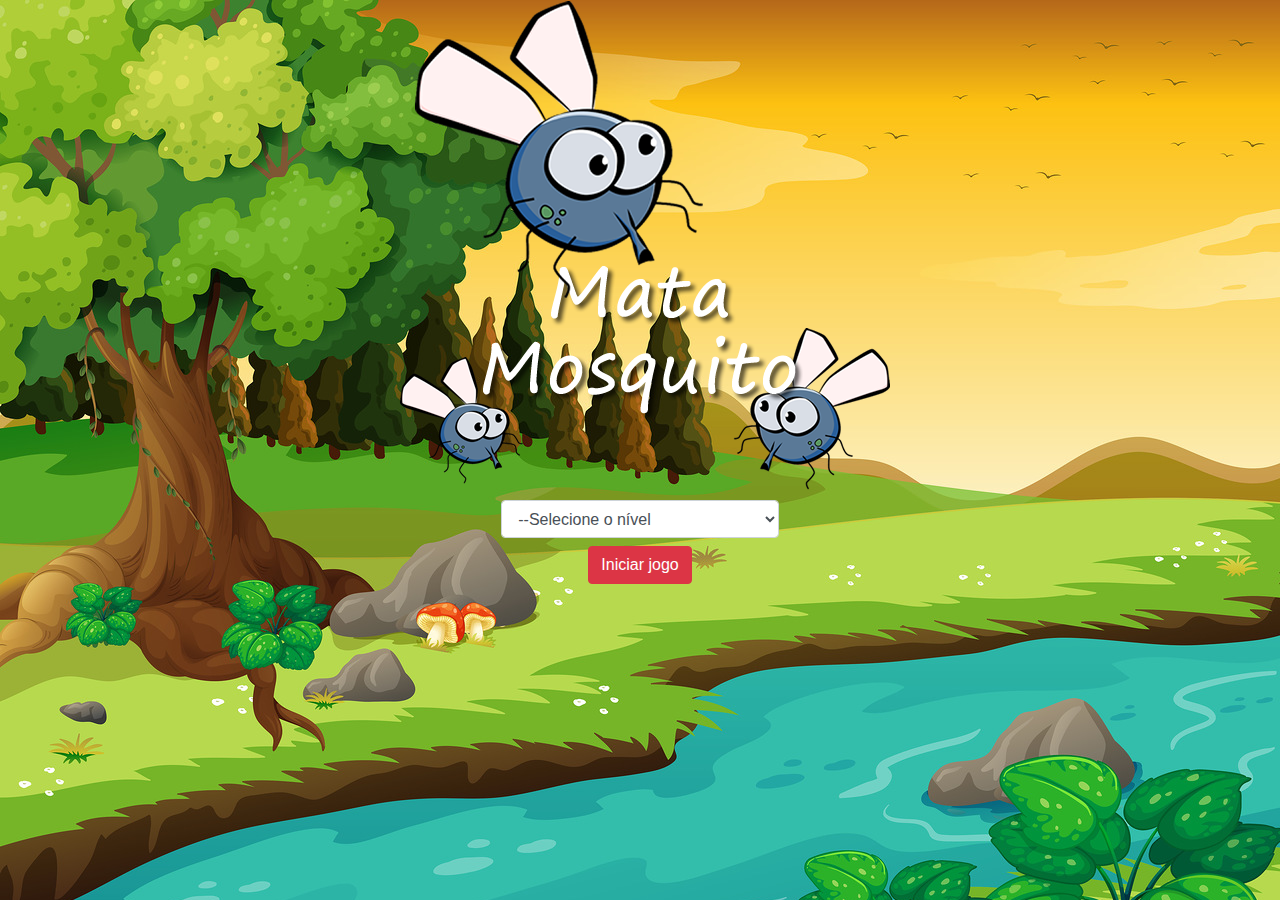
<file: index.html>
<!DOCTYPE html>
<html>
	<head>
		<title></title>

		<link rel="stylesheet" href="https://maxcdn.bootstrapcdn.com/bootstrap/4.0.0/css/bootstrap.min.css" integrity="sha384-Gn5384xqQ1aoWXA+058RXPxPg6fy4IWvTNh0E263XmFcJlSAwiGgFAW/dAiS6JXm" crossorigin="anonymous">

		<script type="text/javascript">
			function iniciarJogo() {
				var nivel = document.getElementById('nivel').value
				if (nivel === '') {
					alert('Selecione um nível')
					return false
				}
				window.location.href = 'app.html?' + nivel
			}
		</script>

		<link rel="stylesheet" href="estilo.css" />
	</head>
	<body>

		<div class="container">
			<div class="row">
				<div class="col">
					<div class="d-flex justify-content-center">
						<img src="imagens/game.png" />
					</div>
				</div>
			</div>

			<div class="row">
				<div class="col">
					<div class="d-flex justify-content-center pb-2">
						<select class="form-control w-25" id="nivel">
							<option value="">--Selecione o nível
							</option>
							<option value="normal">
								Normal
							</option>
							<option value="dificil">
								Difícil
							</option>
							<option value="impossivel">
								Impossível
							</option>
						</select>
					</div>
				</div>
			</div>
			<div class="row">
				<div class="col">
					<div class="d-flex justify-content-center">
						<button type="button" class="btn btn-danger d-block" onclick="iniciarJogo()">Iniciar jogo</button>

					</div>
				</div>
			</div>

		</div>

	</body>
</html>
</file>
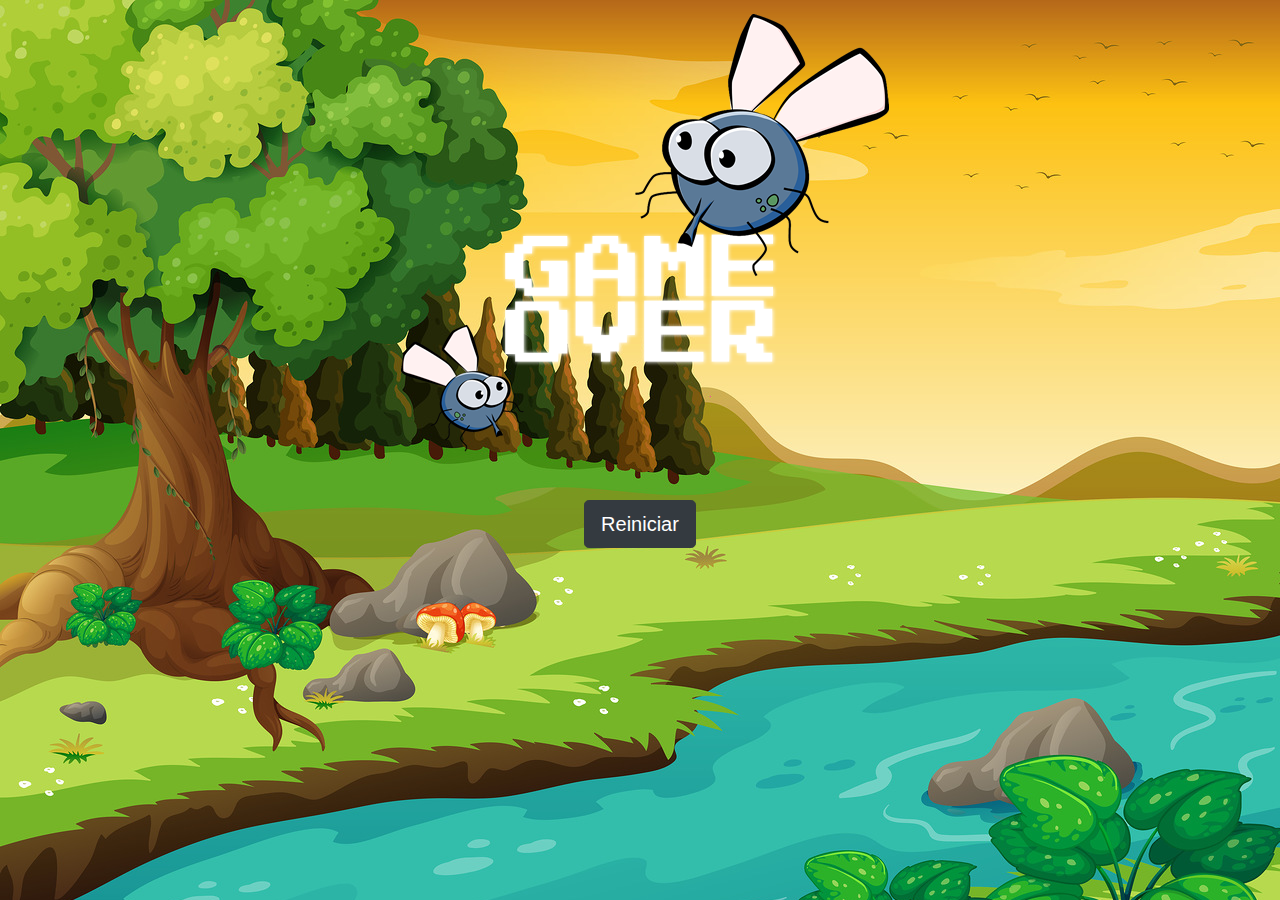
<file: app.html>
<!DOCTYPE html>
<html>
<head>
	<title></title>

	<script src="jogo.js"></script>
	<link rel="stylesheet" type="text/css" href="estilo.css">
	<meta charset="utf-8">
</head>
<body onresize="ajustaTamanhoPalcoJogo()" style="height: 100%; width: 100%;">


	<div class="painel">
		<div class="vidas">
			<img id="v1" src="imagens/coracao_cheio.png">
			<img id="v2" src="imagens/coracao_cheio.png">
			<img id="v3" src="imagens/coracao_cheio.png">
		</div>
		<div class="cronometro">
			Tempo restante: <span id="tempo"></span>
		</div>
	</div>

	<script>
		document.getElementById('tempo').innerHTML = tempo
		var timelevel
		if (nivel === '?normal') {
			timelevel = 2000
		} else if (nivel === '?dificil') {
			timelevel = 1000
		} else if (nivel === '?impossivel') {
			timelevel = 750
		}
		var criaMosquito = setInterval(function(){posicaoRandomica()}, timelevel)
		victory()
	</script>
</body>
</html>
</file>
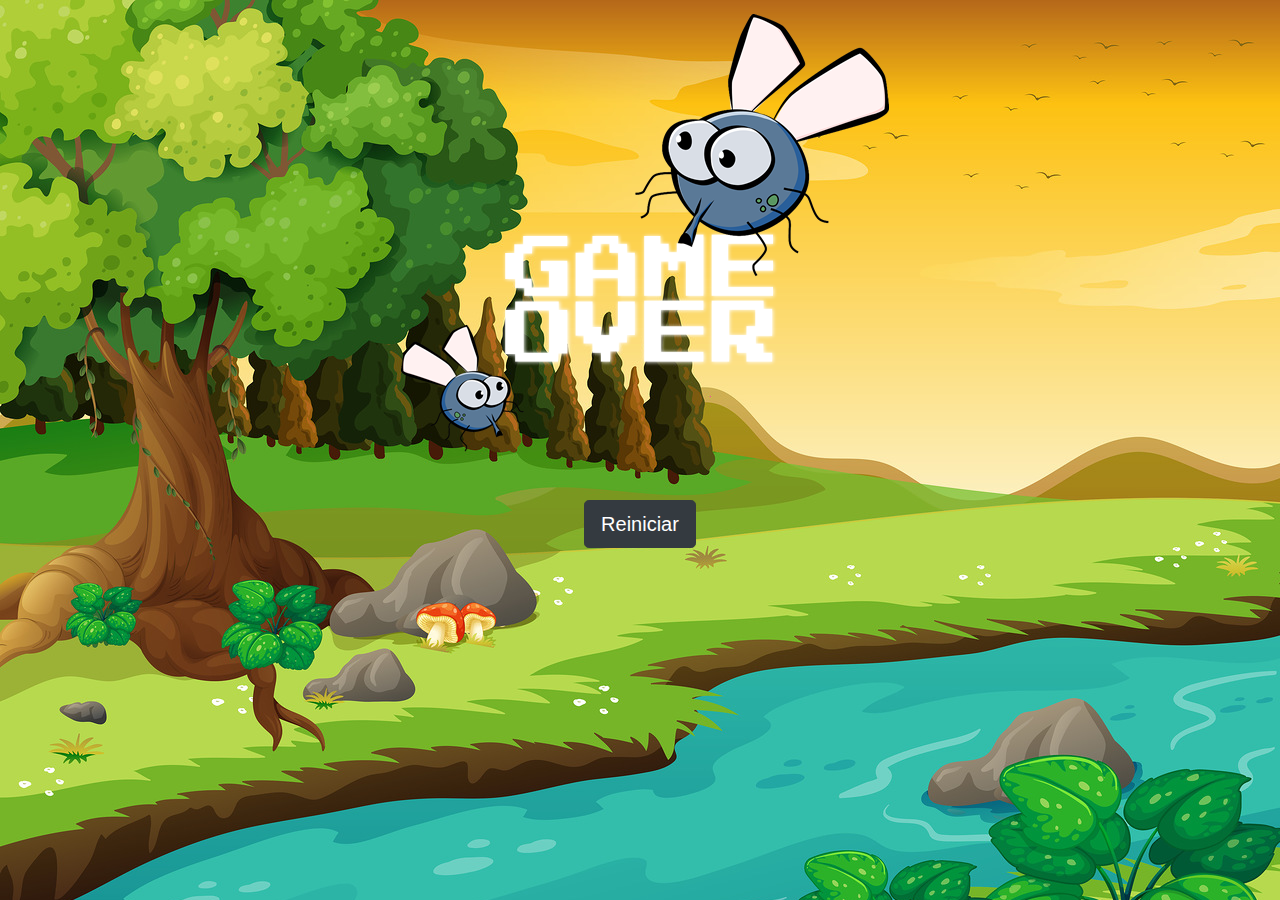
<file: fim_de_jogo.html>
<!DOCTYPE html>
<html>
	<head>
		<title></title>

		<link rel="stylesheet" href="https://maxcdn.bootstrapcdn.com/bootstrap/4.0.0/css/bootstrap.min.css" integrity="sha384-Gn5384xqQ1aoWXA+058RXPxPg6fy4IWvTNh0E263XmFcJlSAwiGgFAW/dAiS6JXm" crossorigin="anonymous">

		<link rel="stylesheet" href="estilo.css" />
	</head>
	<body>

		<div class="container">
			<div class="row">
				<div class="col">
					<div class="d-flex justify-content-center">
						<img src="imagens/game_over.png" />
					</div>
				</div>
			</div>


			<div class="row">
				<div class="col">
					<div class="d-flex justify-content-center">
						<button type="button" class="btn btn-dark btn-lg" onclick="window.location.href = 'app.html' ">Reiniciar</button>
					</div>
				</div>
			</div>
		</div>

	</body>
</html>
</file>
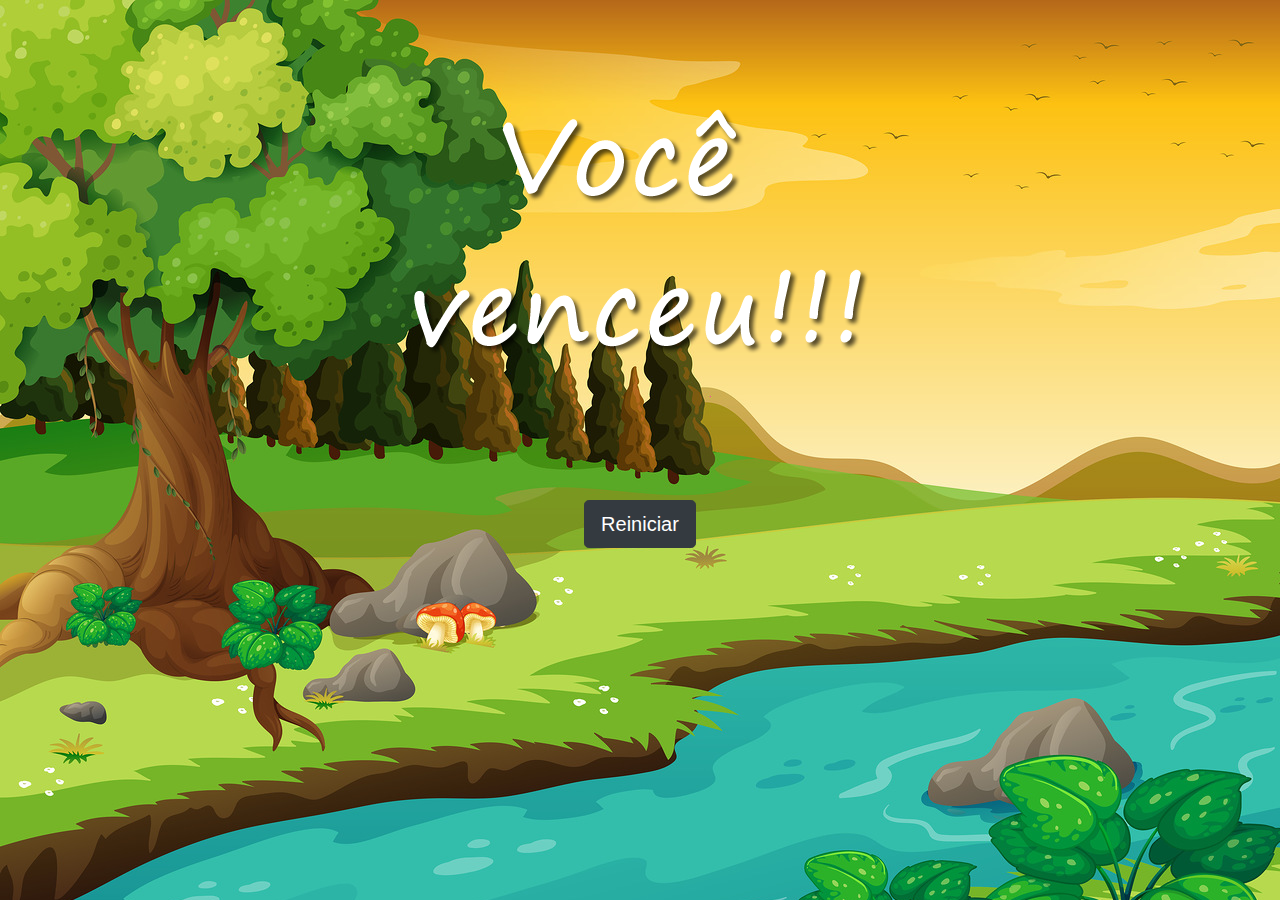
<file: vitoria.html>
<!DOCTYPE html>
<html>
	<head>
		<title></title>

		<link rel="stylesheet" href="https://maxcdn.bootstrapcdn.com/bootstrap/4.0.0/css/bootstrap.min.css" integrity="sha384-Gn5384xqQ1aoWXA+058RXPxPg6fy4IWvTNh0E263XmFcJlSAwiGgFAW/dAiS6JXm" crossorigin="anonymous">

		<link rel="stylesheet" href="estilo.css" />
	</head>
	<body>

		<div class="container">
			<div class="row">
				<div class="col">
					<div class="d-flex justify-content-center">
						<img src="imagens/vitoria.png" />
					</div>
				</div>
			</div>


			<div class="row">
				<div class="col">
					<div class="d-flex justify-content-center">
						<button type="button" class="btn btn-dark btn-lg" onclick="window.location.href = 'index.html' ">Reiniciar</button>
					</div>
				</div>
			</div>
		</div>

	</body>
</html>
</file>
<file: estilo.css>
html {
	cursor: url('imagens/mata_mosca.png') 30 30, auto;
}


body {
	background-image: url(imagens/bg.jpg);
	background-repeat: no-repeat;
	display: flex;
}

.mosquito1 {
	width: 50px;
	height: 50px;
}

.mosquito2 {
	width: 70px;
	height: 70px;
}

.mosquito3 {
	width: 90px;
	height: 90px;
}

.ladoA {
	transform: scale(1);
}

.ladoB {
	transform: rotateY(180deg);
}

.painel {
	position: absolute;
	width: 190px;
	padding: 10px;
	left: 0px;
	bottom: 0px;
	border-top: solid 1px #fff;
	background-color: #fff;
	opacity: 0.7;
	cursor: default;
}

.vidas {
	float: left;
}

.cronometro {
	float: left;
	font-size: 20px;
	font-weight: bold;
}

.vitoria {
	margin: auto
}
</file>
